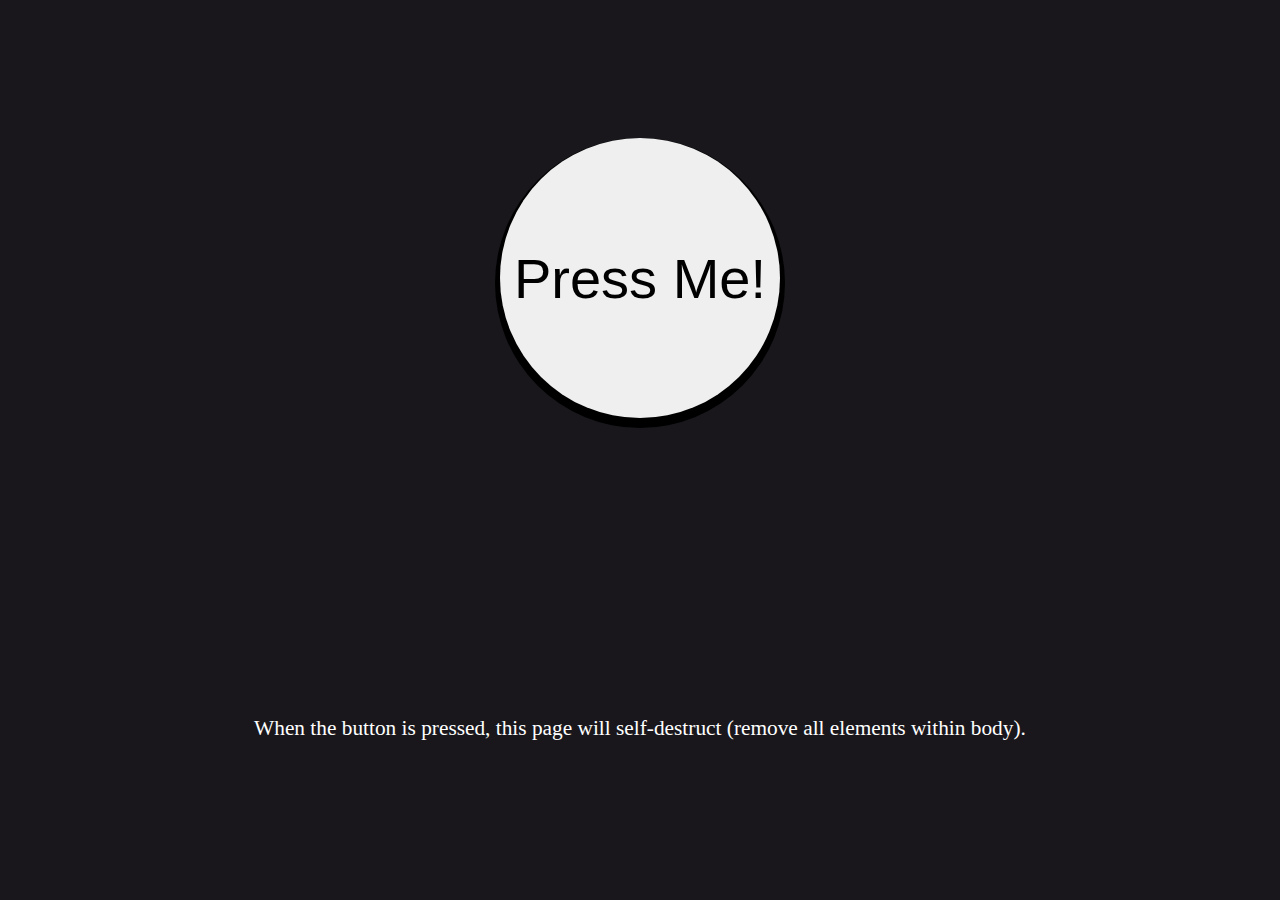
<file: 1 - self-destruct/index.html>
<!DOCTYPE html>
<html lang="en">
<head>
    <meta charset="UTF-8">
    <meta name="viewport" content="width=device-width, initial-scale=1.0">
    <title>This page will self-destruct</title>
    <link rel="stylesheet" href="style.css">
    <script src="script.js" defer></script>
</head>
<body>
    <div class="content">
        <button id="self-destruct">Press Me!</button>
        <p>When the button is pressed, this page will self-destruct (remove all elements within body).</p>
    </div>
</body>
</html>
</file>
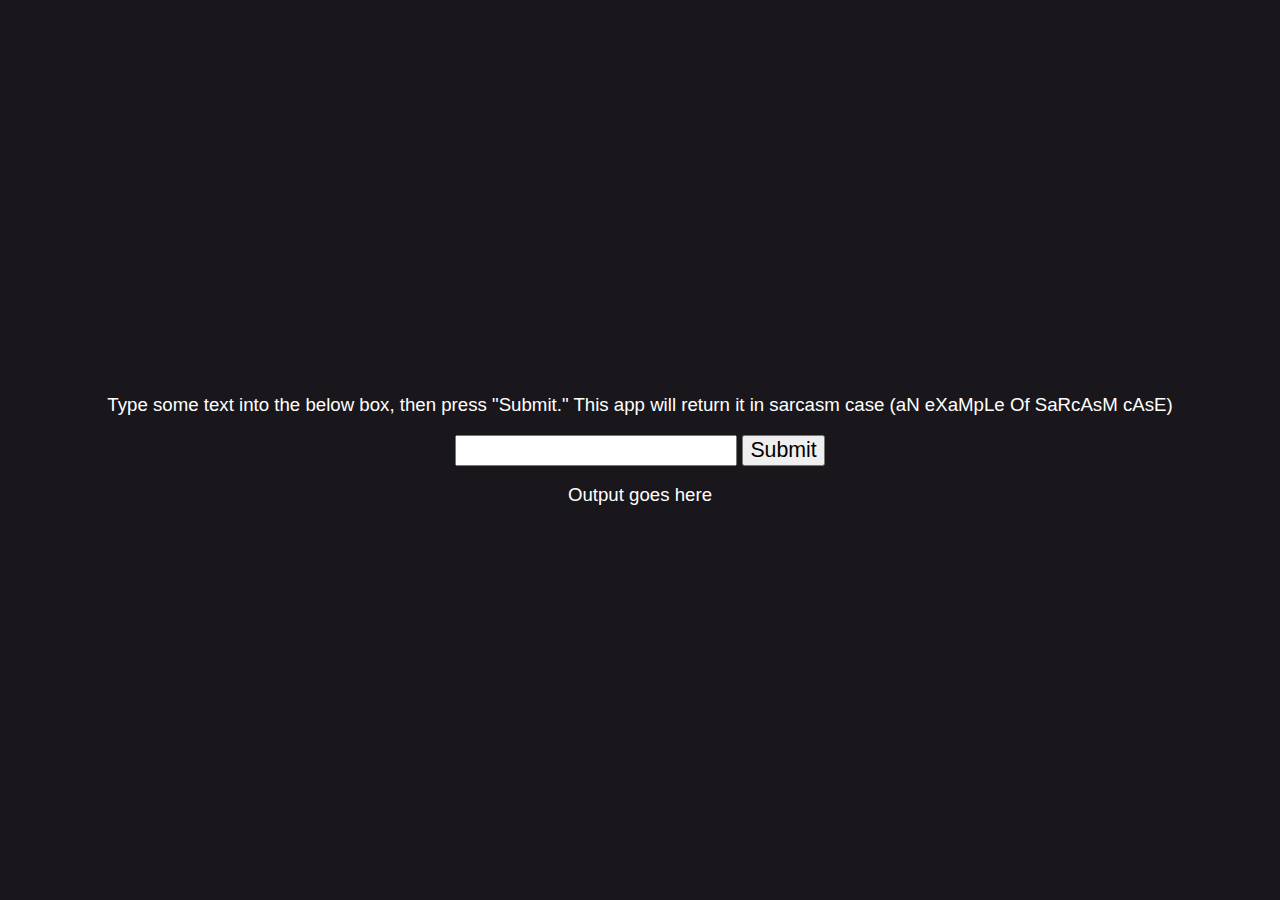
<file: 2 - sarcasmifier/index.html>
<!DOCTYPE html>
<html lang="en">
<head>
    <meta charset="UTF-8">
    <meta http-equiv="X-UA-Compatible" content="IE=edge">
    <link rel="stylesheet" href="style.css">
    <script src="script.js" defer></script>
    <title>Sarcasm Generator</title>
</head>
<body>
    <div class="content">
        <div class="sarcasm-controls">
            <p>Type some text into the below box, then press "Submit." This app will return it in sarcasm case (aN eXaMpLe Of SaRcAsM cAsE)</p>
            <div>
            <input type="text" id="text-input">
            <button type="submit" for="text-input">Submit</button>
            </div>
            <p id="output">Output goes here</p>
        </div>
    </div>
</body>
</html>
</file>
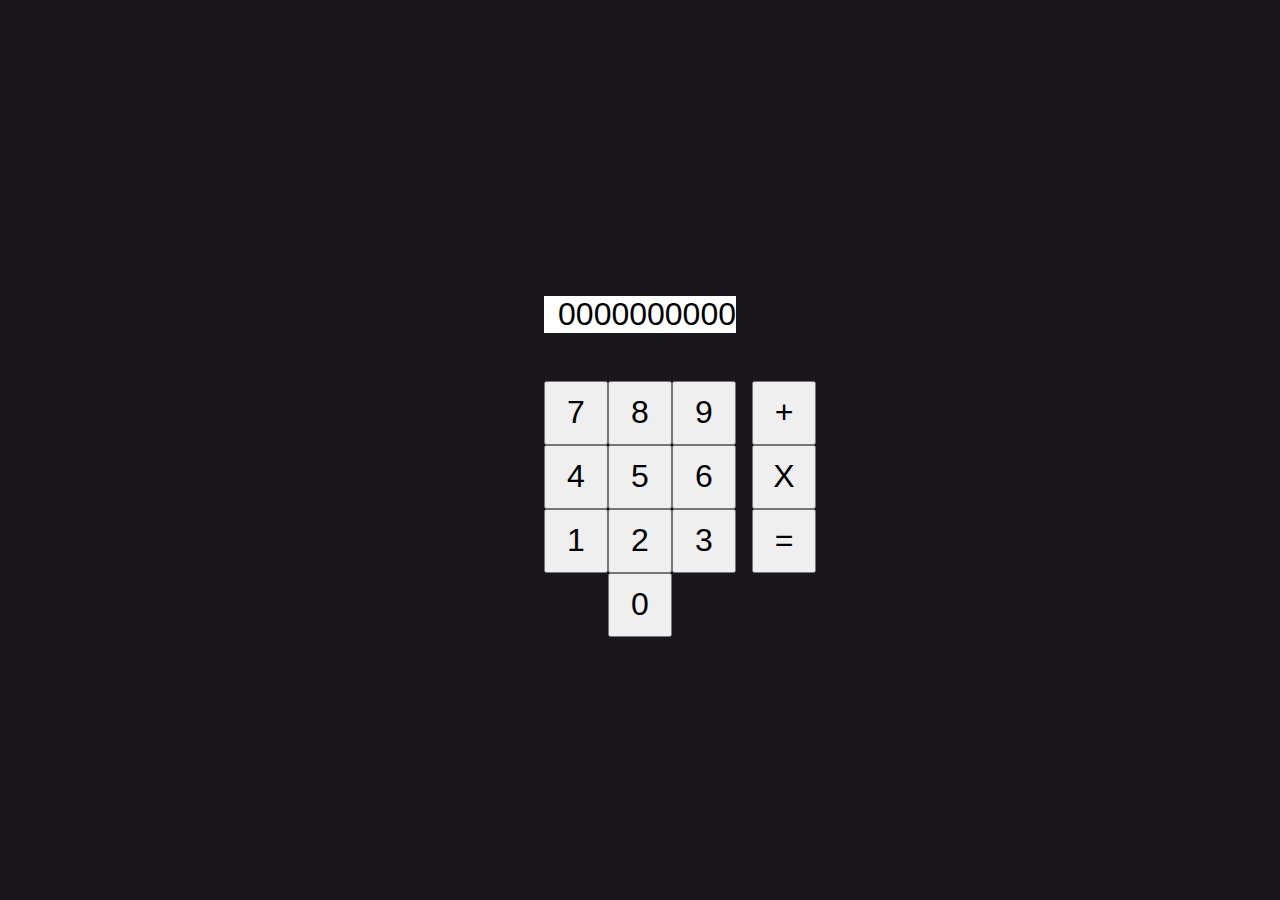
<file: 3 - calculator/index.html>
<!DOCTYPE html>
<html lang="en">
    <head>
        <meta charset="UTF-8" />
        <meta http-equiv="X-UA-Compatible" content="IE=edge" />
        <link rel="stylesheet" href="style.css" />
        <script src="script.js" defer></script>
        <title>Basic Calculator</title>
    </head>
    <body>
        <div class="content">
                <div class="calculator-buttons">
                    <p id="output">0000000000</p>
                    <div class="numbers">
                        <button id="n7">7</button>
                        <button id="n8">8</button>
                        <button id="n9">9</button>
                        <button id="n4">4</button>
                        <button id="n5">5</button>
                        <button id="n6">6</button>
                        <button id="n1">1</button>
                        <button id="n2">2</button>
                        <button id="n3">3</button>
                        <button id="n0">0</button>
                    </div>
                    <div class="operations">
                        <button id="add">+</button>
                        <button id="mult">X</button>
                        <button id="equal">=</button>
                    </div>
                </div>
        </div>
    </body>
</html>
</file>
<file: 1 - self-destruct/style.css>
html, body {
    margin: 0;
    padding: 0;
}


body {
    background: hsl(264, 10%, 10%);
    height: 100vh;
    color: white;
    font-size: 16pt;
}

.content {
    display: grid;
    place-items: center;
    height: 100%;
}

#self-destruct {
    position: relative;
    height: 5em;
    width: 5em;
    border-radius: 50%;
    display: block;
    font-size: 42pt;
    border: none;
}

#self-destruct::after {
    content: '';
    position: absolute;
    background: black;
    inset: -5px;
    top: 0;
    bottom: -10px;
    border-radius: 50%;
    z-index: -1;
}
</file>
<file: 2 - sarcasmifier/style.css>
html, body {
    margin: 0;
    padding: 0;
}

body {
    background: hsl(264, 10%, 10%);
    height: 100vh;
    color: white;
    font-family: sans-serif;
    font-size: 14pt;
}

.content {
    display: grid;    
    place-items: center;
    height: 100%;
}

input, button {
    font-size: 16pt;
}

.sarcasm-controls {
    display: flex;
    flex-direction: column;
    align-items: center;
}
</file>
<file: 3 - calculator/style.css>
html, body {
    margin: 0;
    padding: 0;
}

body {
    background: hsl(264, 10%, 10%);
    height: 100vh;
    color: white;
    font-family: sans-serif;
    font-size: 14pt;
}

.content {
    display: grid;    
    place-items: center;
    height: 100%;
}

.calculator-buttons {
    display: grid;
    grid-template-columns: 1fr 3fr 1fr;
    gap: 1rem;
}

.numbers {
    display: grid;
    grid-column: 2;
    grid-row: 2;
    /* grid-auto-flow: column; */
    grid-template-rows: repeat(4, 1fr);
    grid-template-columns: repeat(3, 1fr);
}

#n0 {
    grid-column: 2;
}

.operations {
    grid-row: 2;
    grid-column: 3;
    display: grid;
    grid-template-columns: 1fr;
    height: min-content;
}

#output {
    grid-column: 2;
    font-size: 24pt;
    text-align: right;
    background: white;
    color: black;
}

button {
    font-size: 24pt;
    height: 2em;
    width: 2em;
}
</file>
